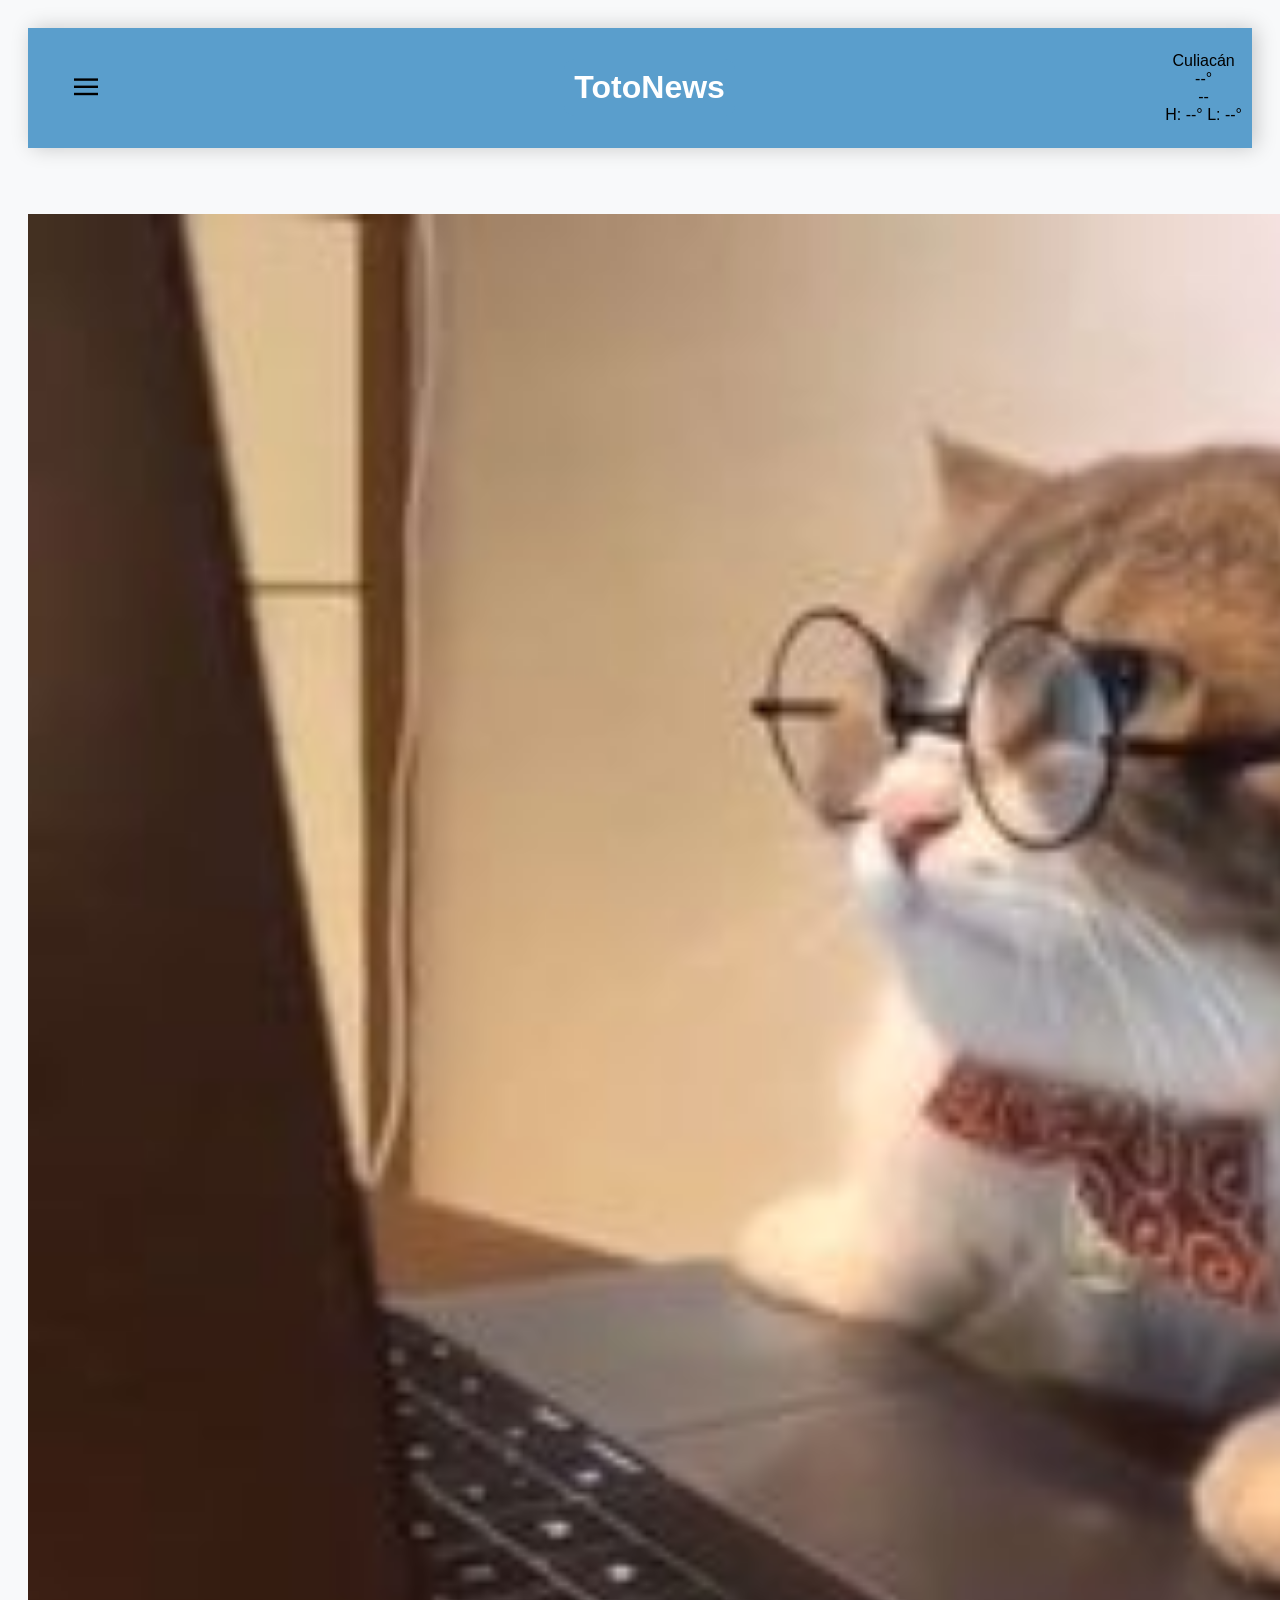
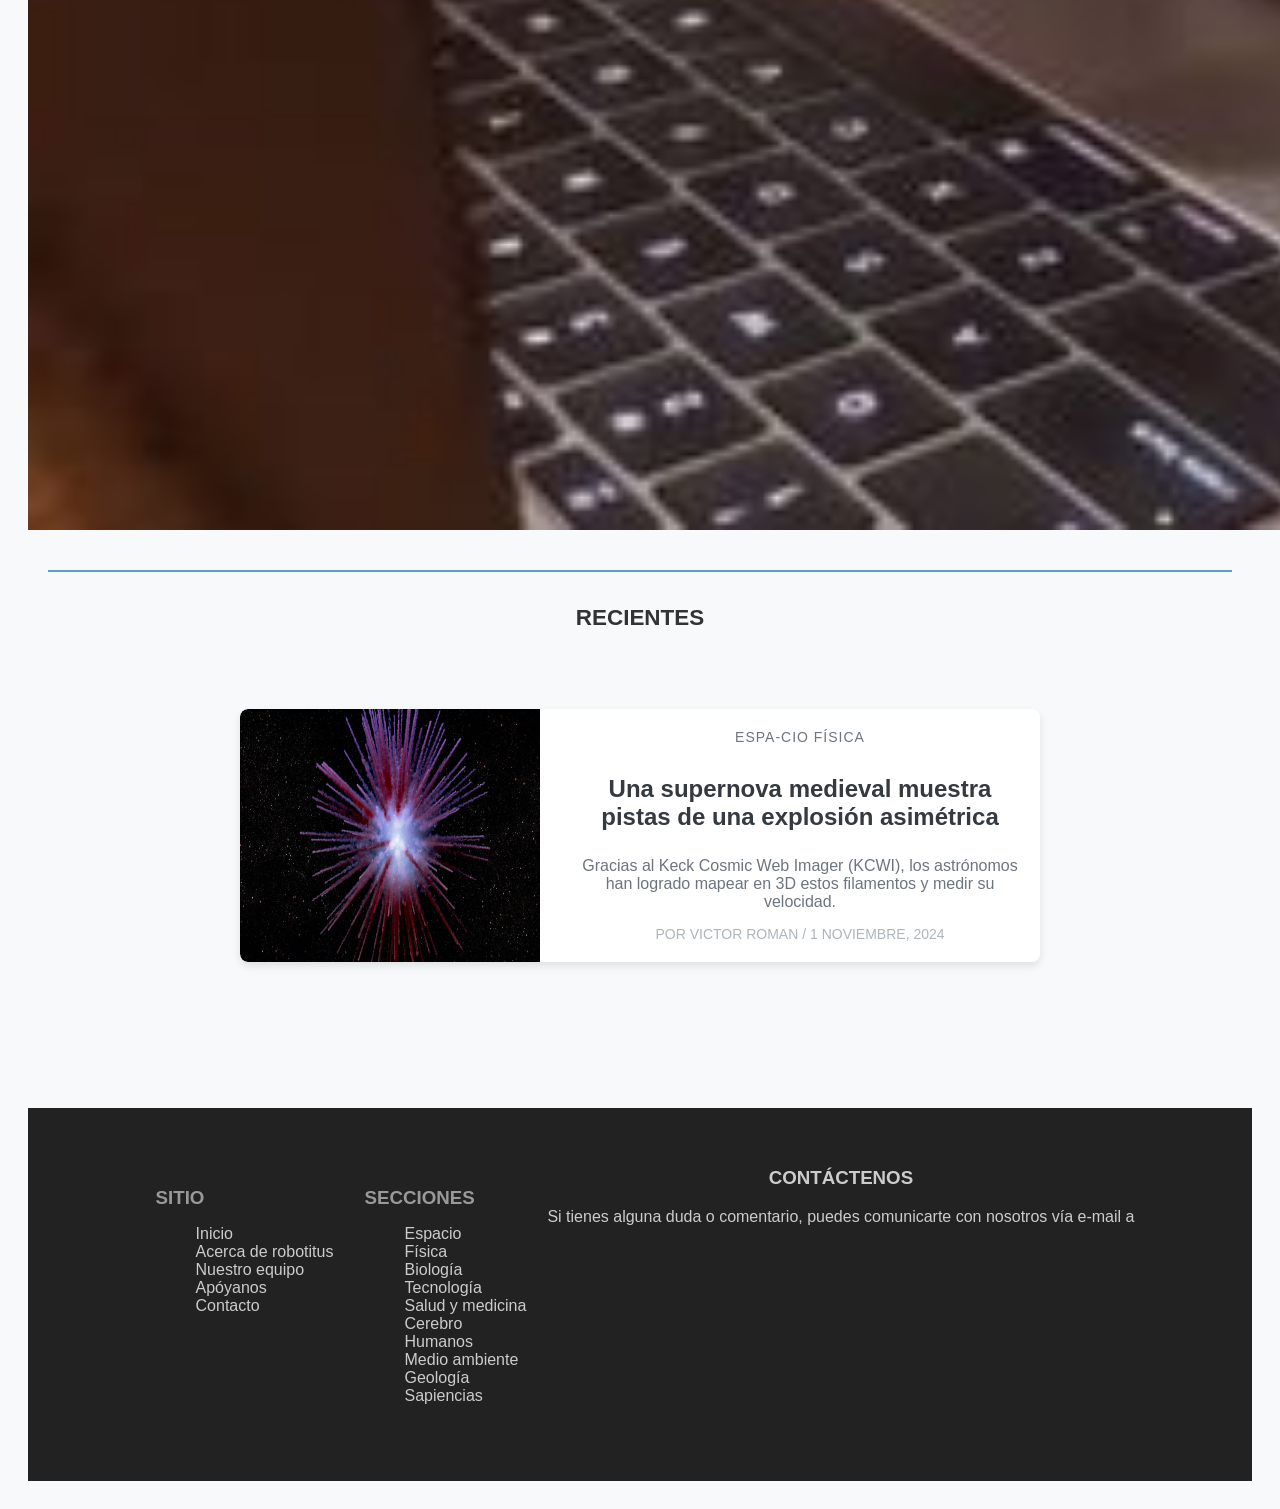
<file: TotoNews/index.html>
<!DOCTYPE html>
<html lang="es">
<head>
  <meta charset="UTF-8">
  <meta name="viewport" content="width=device-width, initial-scale=1.0">
  <link rel="stylesheet" href="estilos.css">
  <script src="script.js" defer></script>
  <title>Toto.inc</title>
<meta charset="UTF-8">
<meta http-equiv="X-UA-Compatible" content="IE-edge">
<meta name = "viewport" content="width-device-width, initial-scale=1.0">
<title> Slider Automatico con HTML Y CSS</title>
  <link rel="stylesheet" href="estilos.css">
</head>

<body>



  <header class="header">
    <div class="menu">
      <div class="item">
        <a href="#" class="link">
          <svg width="24" height="24" viewBox="0 0 100 80" fill="currentColor">
            <rect width="100" height="10"></rect>
            <rect y="30" width="100" height="10"></rect>
            <rect y="60" width="100" height="10"></rect>
          </svg>
        </a>



        <div class="submenu">
          <div class="submenu-item">
            <a href="#" class="submenu-link">Notas Científicas</a>
          </div>
          <div class="submenu-item">
            <a href="#" class="submenu-link">Noticias del día</a>
          </div>
          <div class="submenu-item">
            <a href="#" class="submenu-link">Tutorías</a>
          </div>
          <div class="submenu-item">
            <a href="#" class="submenu-link">Consejos</a>
          </div>
        </div>
      </div>
    </div>
    <h1 id="titulo">TotoNews</h1>

    <div class="weather-container">
      <div class="city">Culiacán</div>
      <div class="temp" id="temperature">--°</div>
      <div class="description" id="description">--</div>
      <div class="min-max" id="min-max">H: --° L: --°</div>
    </div>


  </header>

  <div class="slider-frame">
    <ul>
      <li><img src="img/slider/slider1.jpg" alt=""></li>
      <li><img src="img/slider/slider2.png" alt=""></li>
      <li><img src="img/slider/slider3.jpg" alt=""></li>
    </ul>
  </div>
  
  <div class="color-box"></div> 



  <div class="recent">
    <h3>RECIENTES</h3>
    <!-- Aquí se pueden agregar más noticias recientes -->
  </div>


  <div id="Solucion"></div>
  <br>

  <script src="script.js"></script>


<br>

<div class="container">
  <div class="news-item">
    <img src="img/Trinario-1.jpg" alt="Descripción" class="news-image">
    <div class="news-content">
      <div class="news-category">ESPA-CIO FÍSICA</div>
      <h2 class="news-title">
        Una supernova medieval muestra pistas de una explosión asimétrica
      </h2>
      <p class="news-description">
        Gracias al Keck Cosmic Web Imager (KCWI), los astrónomos han logrado mapear en 3D estos filamentos y medir su velocidad.
      </p>
      <div class="news-meta">
        POR VICTOR ROMAN / 1 NOVIEMBRE, 2024
      </div>
    </div>
  </div>
</div>

<br>

<br>

<br>

<br>

<br>

<br>

<br>

  <footer class="footer">
    <div class="footer-container">
      <div class="footer-section">
        <h3>SITIO</h3>
        <ul>
          <li><a href="#">Inicio</a></li>
          <li><a href="#">Acerca de robotitus</a></li>
          <li><a href="#">Nuestro equipo</a></li>
          <li><a href="#">Apóyanos</a></li>
          <li><a href="#">Contacto</a></li>
        </ul>
      </div>
      <div class="footer-section">
        <h3>SECCIONES</h3>
        <ul>
          <li><a href="#">Espacio</a></li>
          <li><a href="#">Física</a></li>
          <li><a href="#">Biología</a></li>
          <li><a href="#">Tecnología</a></li>
          <li><a href="#">Salud y medicina</a></li>
          <li><a href="#">Cerebro</a></li>
          <li><a href="#">Humanos</a></li>
          <li><a href="#">Medio ambiente</a></li>
          <li><a href="#">Geología</a></li>
          <li><a href="#">Sapiencias</a></li>
        </ul>
      </div>
      <div class="footer-contact">
        <h3>CONTÁCTENOS</h3>
        <p>Si tienes alguna duda o comentario, puedes comunicarte con nosotros vía e-mail a <a href=""></a></p>
      </div>
    </div>















    
  </footer>
</body>
</html>
</file>
<file: TotoNews/estilos.css>
body {
  background-color: #f1f1f1;
  font-family: 'Rubik', sans-serif;
  text-align: center;
  padding: 20px;
}



body {
  font-family: Arial, sans-serif;
  background-color: #f8f9fa;
  padding: 20px;
}




/* Título principal */
#titulo {
  background-color: #5a9ecc;
  color: white;
  padding: 10px;
  border-radius: 10px;
  font-size: 2em;
 
}
.recent {
  margin: 20px;
  font-size: 1.2rem;
  color: #333;
  border-top: 2px solid #5a9ecc;
  padding-top: 10px;
}

.container {
  display: flex;
  justify-content: center;
}

.news-item {
  display: flex;
  background-color: #ffffff;
  border-radius: 8px;
  box-shadow: 0 4px 8px rgba(0, 0, 0, 0.1);
  max-width: 800px;
  overflow: hidden;
  margin: 20px;
}

.news-image {
  max-width: 300px;
  width: 40%;
  height: auto;
  margin-right: 20px;
  border-radius: 8px 0 0 8px;
}

.news-content {
  padding: 20px;
  display: flex;
  flex-direction: column;
  justify-content: space-between;
}

.news-category {
  font-size: 14px;
  color: #6c757d;
  text-transform: uppercase;
  letter-spacing: 1px;
  margin-bottom: 10px;
}

.news-title {
  font-size: 1.5em;
  color: #343a40;
  margin-bottom: 10px;
}

.news-description {
  color: #6c757d;
  margin-bottom: 15px;
}

.news-meta {
  font-size: 14px;
  color: #adb5bd;
}




/* Responsivo */
@media (max-width: 768px) {
  .news-item {
    flex-direction: column;
  }

  .news-image {
    width: 100%;
    max-width: none;
    margin: 0;
    border-radius: 8px 8px 0 0;
  }

  .news-content {
    padding: 15px;
  }
}




/* Header */
.header {
  background-color: #5a9ecc;
  padding: 10px;
  box-shadow: 4px 0px 20px rgba(0, 0, 0, 0.2);
  display: flex;
  justify-content: space-between;
  align-items: center;
}

.header h1 {
  color: white;
  font-size: 24px;
}






.slider-frame {
	width: 1280px;
    height: auto;
	margin:50px auto 0;
	overflow: hidden;
}

.slider-frame ul {
	display: flex;
	padding: 0;
	width: 400%;
	
	animation: slide 20s infinite alternate ease-in-out;
}

.slider-frame li {
	width: 100%;
	list-style: none;
}

.slider-frame img {
	width: 100%;
}

@keyframes slide {
	0% {margin-left: 0;}
	20% {margin-left: 0;}
	
	25% {margin-left: -100%;}
	45% {margin-left: -100%;}
	
	50% {margin-left: -200%;}
	70% {margin-left: -200%;}
	
	75% {margin-left: -300%;}
	100% {margin-left: -300%;}
}


/*Inicio del Menu */

.menu {
  font-size: 16px;
  line-height: 1.6;
  color: #000000;
  width: fit-content;
  display: flex;
  list-style: none;
}

.menu a {
  text-decoration: none;
  color: inherit;
  font-family: inherit;
  font-size: inherit;
  line-height: inherit;
}

.menu .link {
  position: relative;
  display: flex;
  align-items: center;
  justify-content: center;
  gap: 12px;
  padding: 12px 36px;
  border-radius: 16px;
  overflow: hidden;
  transition: all 0.48s cubic-bezier(0.23, 1, 0.32, 1);
}

.menu .link::after {
  content: "";
  position: absolute;
  top: 0;
  left: 0;
  width: 100%;
  height: 100%;
  background-color: #0a3cff; 
  z-index: -1;
  transform: scaleX(0);
  transform-origin: left;
  transition: transform 0.48s cubic-bezier(0.23, 1, 0.32, 1);
}

.menu .link svg {
  width: 24px;
  height: 24px;
  fill: #000000;
  transition: all 0.48s cubic-bezier(0.23, 1, 0.32, 1);
}

.menu .item {
  position: relative;
}

.menu .item .submenu {
  display: flex;
  flex-direction: column;
  align-items: flex-start; 
  position: absolute;
  top: 100%;
  left: 0;
  border-radius: 0 0 16px 16px;
  width: max-content;
  overflow: hidden;
  border: 1px solid #cccccc;
  background-color: #5a9ecc; 
  opacity: 0;
  visibility: hidden;
  transform: translateY(-12px);
  transition: all 0.48s cubic-bezier(0.23, 1, 0.32, 1);
  z-index: 1;
  pointer-events: none;
  list-style: none;
  text-align: left;
}

.menu .item:hover .submenu {
  opacity: 1;
  visibility: visible;
  transform: translateY(0);
  pointer-events: auto;
  border-top: transparent;
  border-color: #5d74cf;
}

.menu .item:hover .link {
  color: #ffffff;
  border-radius: 16px 16px 0 0;
}

.menu .item:hover .link::after {
  transform: scaleX(1);
  transform-origin: right;
}

.menu .item:hover .link svg {
  fill: #ffffff;
  transform: rotate(-180deg);
}

.submenu .submenu-item {
  width: 100%;
  transition: all 0.48s cubic-bezier(0.23, 1, 0.32, 1);
}

.submenu .submenu-link {
  display: block;
  padding: 12px 24px;
  width: 100%;
  position: relative;
  color: #ffffff; 
  text-align: left; 
  transition: background-color 0.3s ease;
  background-color: transparent; 
}

.submenu .submenu-link:hover {
  background-color: #1076e2; 
  color: #ffffff; 
}



/*Fin del menu */








.carousel-container {
  width: 100%;
  max-width: 800px;
  margin: 20px auto;
  position: relative;
  overflow: hidden;
  border-radius: 10px;
  background-color: #ffffff;
  box-shadow: 0 4px 8px rgba(0, 0, 0, 0.2);
}

.carousel {
  display: flex;
  transition: transform 0.5s ease-in-out;
}

.carousel-item {
  min-width: 100%;
  position: relative;
}

.carousel-item img {
  width: 100%;
  border-radius: 10px;
  height: auto;
}

.caption {
  position: absolute;
  bottom: 20px;
  left: 20px;
  background-color: rgba(0, 0, 0, 0.7);
  color: #ffffff;
  padding: 10px 15px;
  border-radius: 5px;
  font-size: 1rem;
}

.controls {
  position: absolute;
  top: 50%;
  width: 100%;
  display: flex;
  justify-content: space-between;
  transform: translateY(-50%);
}

.controls button {
  background-color: rgba(0, 0, 0, 0.5);
  color: #fff;
  border: none;
  padding: 10px 20px;
  cursor: pointer;
  border-radius: 5px;
  font-size: 18px;
}

.controls button:hover {
  background-color: rgba(0, 0, 0, 0.8);
}

/* Responsivo */
@media (max-width: 768px) {
  .caption {
    font-size: 0.8rem;
    padding: 8px 12px;
  }

  .controls button {
    font-size: 16px;
    padding: 8px 16px;
  }
}

















/* Footer */
.footer {
  background-color: #222;
  color: #ccc;
  padding: 40px 20px;
  text-align: center;
}

.footer-container {
  display: flex;
  flex-wrap: wrap;
  justify-content: space-around;
  max-width: 1000px;
  margin: auto;
}

.footer-section {
  margin: 20px 10px;
  text-align: left;
}

.footer-section h3 {
  color: #999;
  margin-bottom: 10px;
}

.footer-section ul {
  list-style: none;
}

.footer-section ul li a {
  color: #ccc;
  text-decoration: none;
}

.footer-section ul li a:hover {
  color: #fff;
}

.footer-contact a {
  color: #00bfff;
}
.footer-contact a:hover {
  color: #fff;
}
</file>
